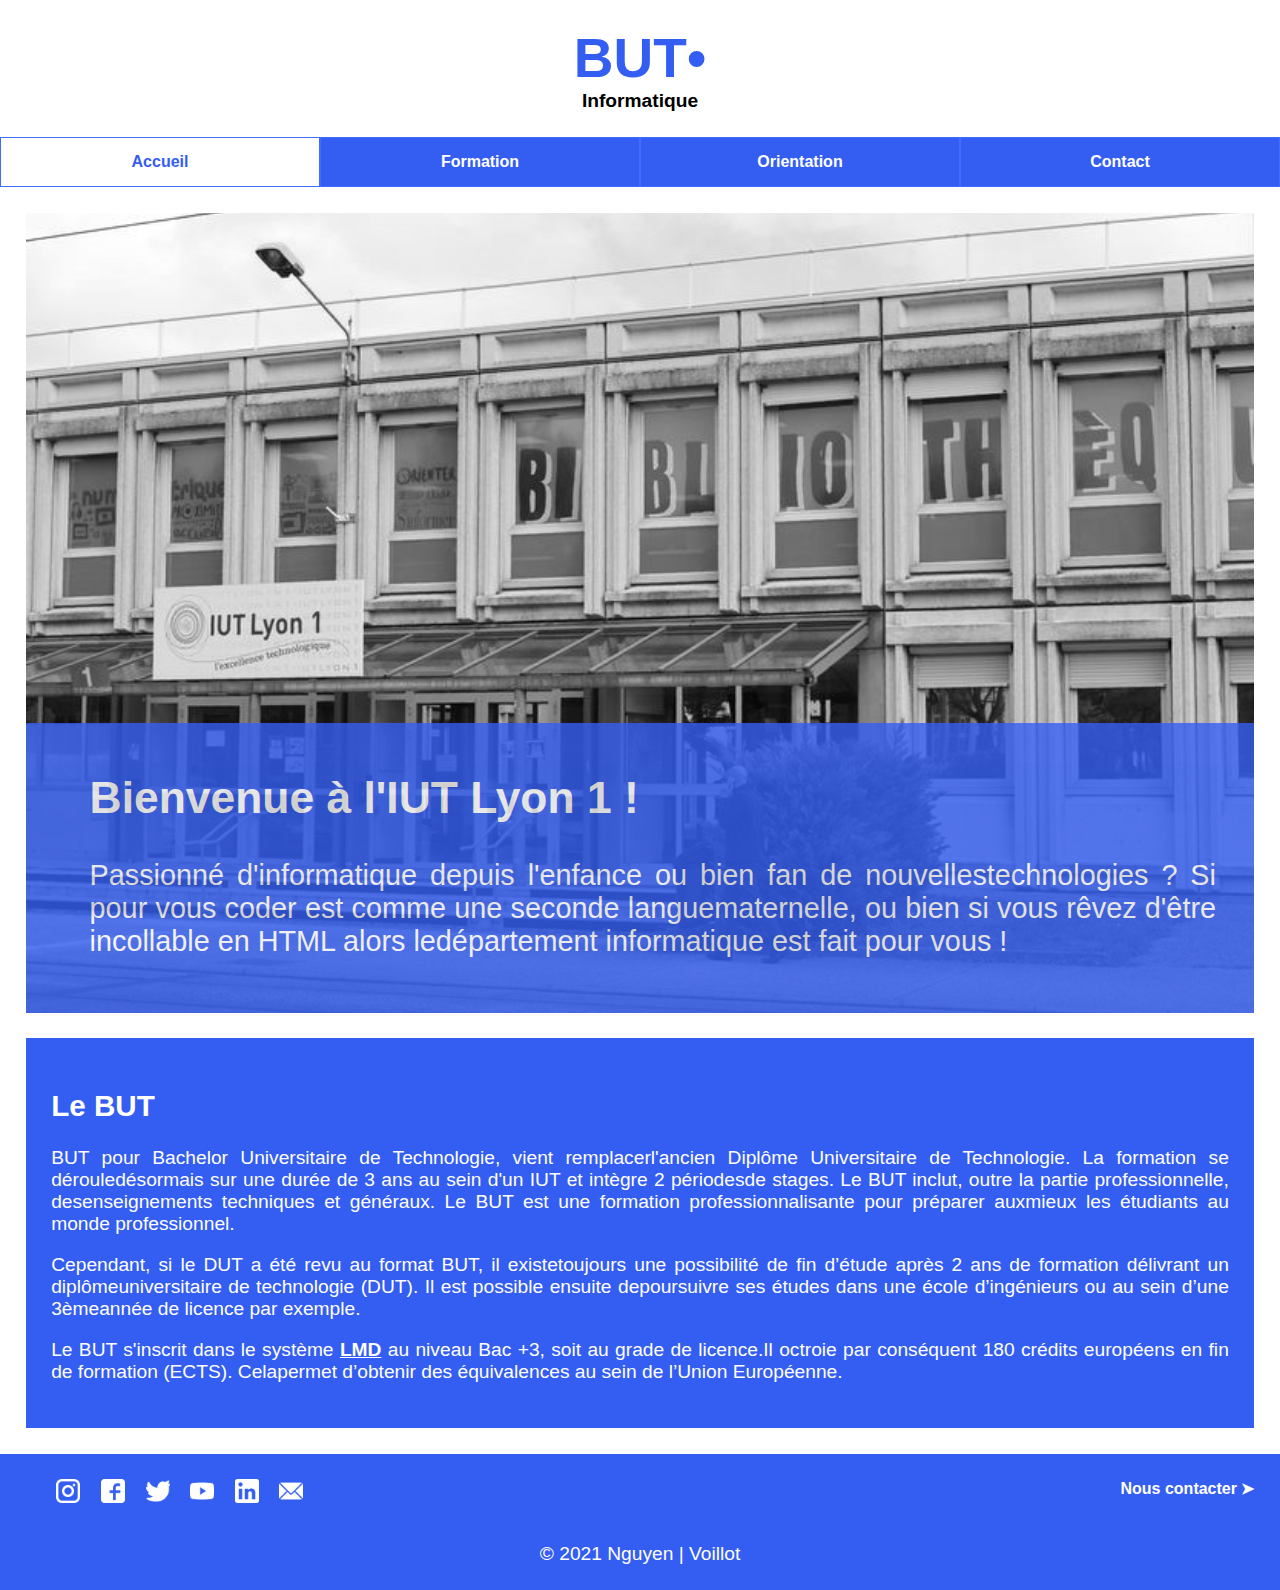
<file: public/index.html>
<!DOCTYPE html>
<html lang="fr">
  <head>
    <title>BUT - Accueil</title>
    <meta charset="utf-8" />
    <link rel="icon" href="assets/icon/favicon.ico">
    <link rel="stylesheet" href="style/style.css" />
    <link rel="stylesheet" media="screen and (max-width: 767px)" href="style/style.css" />
    <link rel="stylesheet" media="screen and (min-width: 768px) and (max-width: 1024px)" href="style/style.css" />
  </head>
  <body>
    <header>
      <h1>BUT•</h1>
      <p>
        Informatique
      </p>
      <nav>
        <ul>
          <li><a class="active" href="index.html">Accueil</a></li>
          <li><a href="page_2.html">Formation</a></li>
          <li><a href="page_3.html">Orientation</a></li>
          <li><a href="page_4.html">Contact</a></li>
        </ul>
      </nav>
    </header>
    <section class="media-index">
      <img src="assets/photos/accueil/index.jpg"alt="Image de l'IUT"/>
      <section>
        <h2>Bienvenue à l'IUT Lyon 1 !</h2>
        <p>
          Passionné d'informatique depuis l'enfance ou bien fan de nouvellestechnologies ? Si pour vous coder est comme une seconde languematernelle, ou bien si vous rêvez d'être incollable en HTML alors ledépartement informatique est fait pour vous !
        </p>
      </section>
    </section>
    <section class="decript-index">
      <h2>Le BUT</h2>
      <p>
        BUT pour Bachelor Universitaire de Technologie, vient remplacerl'ancien Diplôme Universitaire de Technologie. La formation se dérouledésormais sur une durée de 3 ans au sein d'un IUT et intègre 2 périodesde stages. Le BUT inclut, outre la partie professionnelle, desenseignements techniques et généraux. Le BUT est une formation professionnalisante pour préparer auxmieux les étudiants au monde professionnel.
      </p>
      <p>
        Cependant, si le DUT a été revu au format BUT, il existetoujours une possibilité de fin d’étude après 2 ans de formation délivrant un diplômeuniversitaire de technologie (DUT). Il est possible ensuite depoursuivre ses études dans une école d’ingénieurs ou au sein d’une 3èmeannée de licence par exemple.
      </p>
      <p>
        Le BUT s'inscrit dans le système 
        <a href="https://www.education.gouv.fr/la-mise-en-place-du-lmd-licence-master-doctorat-41234" target="_blank">LMD</a>
         au niveau Bac +3, soit au grade de licence.Il octroie par conséquent 180 crédits européens en fin de formation (ECTS). Celapermet d’obtenir des équivalences au sein de l’Union Européenne.
      </p>
    </section>
    <footer>
      <section>
        <ul class="social">
          <li>
            <a href="https://www.instagram.com/iutlyon1/" target="_blank"><img src="assets/footer/instagram.png"alt="Instagram"/></a>
          </li>
          <li>
            <a href="https://www.facebook.com/IUTLyon1" target="_blank"><img src="assets/footer/facebook.png"alt="Facebook"/></a>
          </li>
          <li>
            <a href="https://twitter.com/IUTLyon1" target="_blank"><img src="assets/footer/twitter.png"alt="Twitter"/></a>
          </li>
          <li>
            <a href="https://www.youtube.com/user/IUTLYON1" target="_blank"><img src="assets/footer/youtube.png"alt="Youtube"/></a>
          </li>
          <li>
            <a href="https://www.linkedin.com/school/iut-lyon-1/" target="_blank"><img src="assets/footer/linkedin.png"alt="Linkedin"/></a>
          </li>
          <li>
            <a href="mailto:iutdoua.info@univ-lyon1.fr"><img src="assets/footer/email.png"alt="Mail"/></a>
          </li>
        </ul>
        <a class="foot_contact" href="page_4.html">Nous contacter ➤</a>
      </section>
      <p>
        © 2021 Nguyen | Voillot
      </p>
    </footer>
  </body>
</html>
</file>
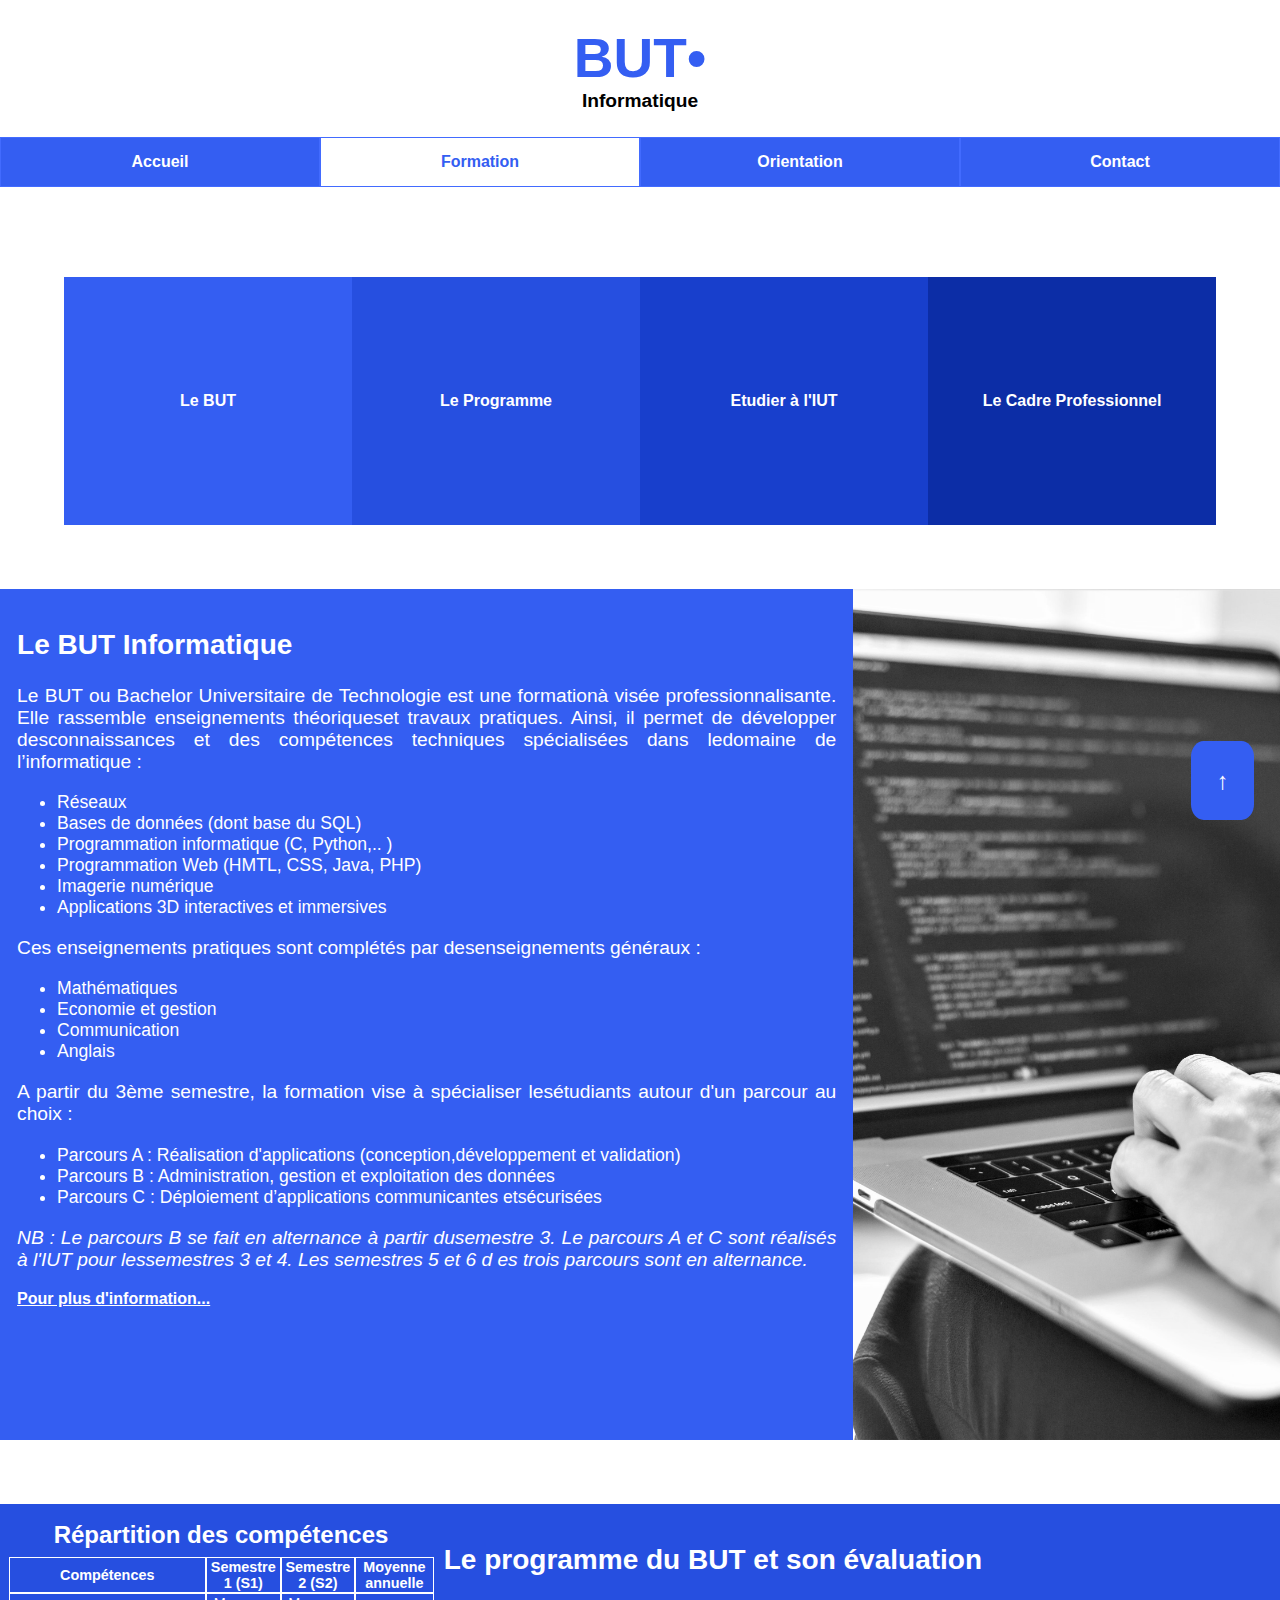
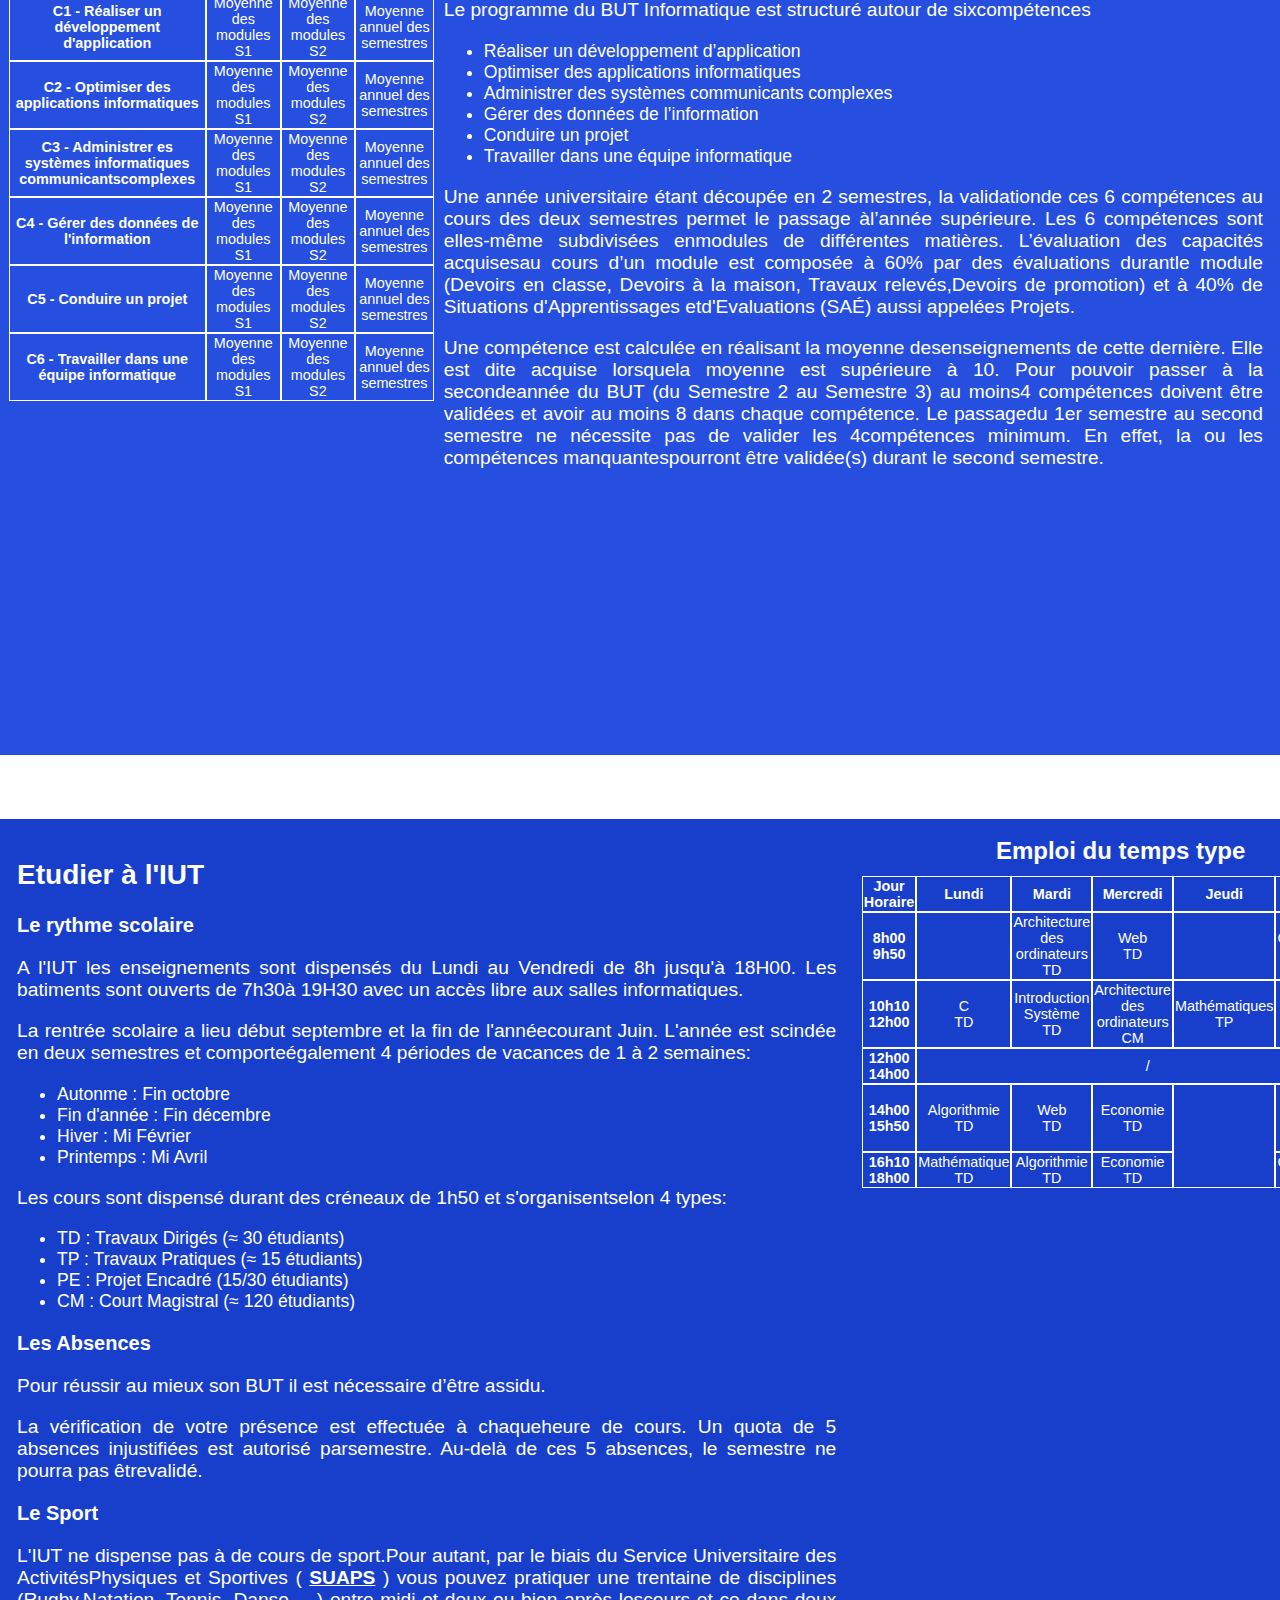
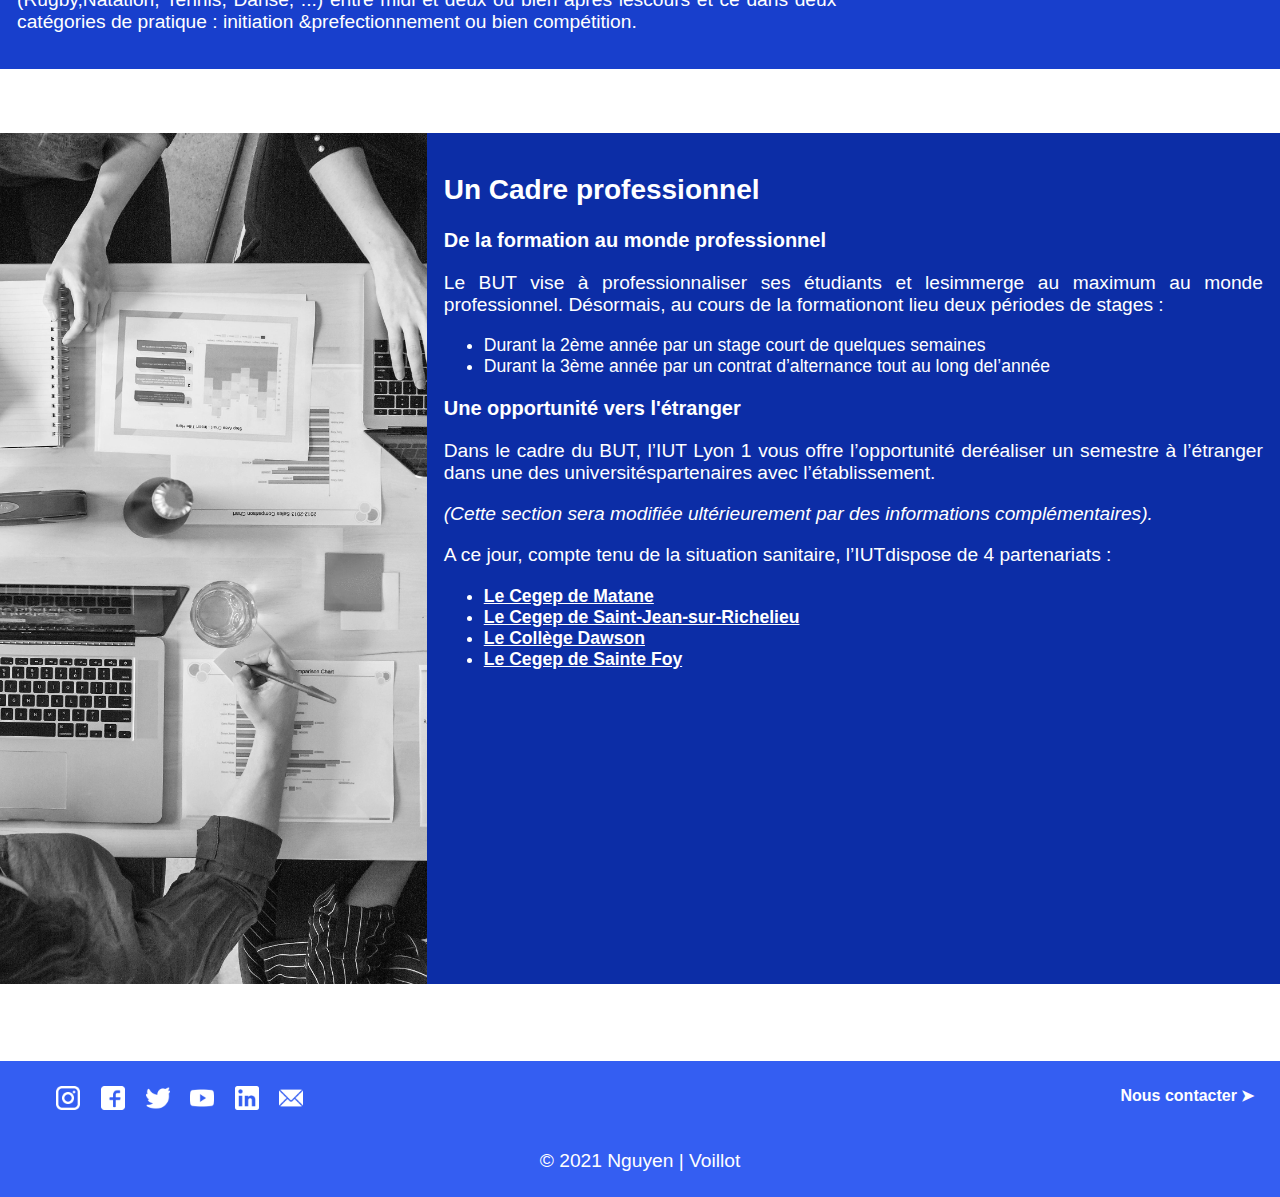
<file: public/page_2.html>
<!DOCTYPE html>
<html lang="fr">
  <head>
    <title>BUT - Formation</title>
    <meta charset="utf-8" />
    <link rel="icon" href="assets/icon/favicon.ico">
    <link rel="stylesheet" href="style/style.css" />
    <link rel="stylesheet" media="screen and (max-width: 767px)" href="style/style.css" />
    <link rel="stylesheet" media="screen and (min-width: 768px) and (max-width: 1024px)" href="style/style.css" />
  </head>
  <body>
    <header>
      <h1>BUT•</h1>
      <p>
        Informatique
      </p>
      <nav id="TOP">
        <ul>
          <li><a href="index.html">Accueil</a></li>
          <li><a class="active" href="page_2.html">Formation</a></li>
          <li><a href="page_3.html">Orientation</a></li>
          <li><a href="page_4.html">Contact</a></li>
        </ul>
      </nav>
    </header>
    <a class="arrow_top" href="#TOP">↑</a>
    <section class="navbar-anchor" >
      <a href="#BUT" class="section1_nav">Le BUT</a>
      <a href="#PRG" class="section2_nav">Le Programme</a>
      <a href="#IUT" class="section3_nav">Etudier à l'IUT</a>
      <a href="#ETC" class="section4_nav">Le Cadre Professionnel</a>
    </section>
    <section class="box">
      <section class="element" id="BUT">
        <section>
          <h2>Le BUT Informatique</h2>
          <p>
            Le BUT ou Bachelor Universitaire de Technologie est une formationà visée professionnalisante. Elle rassemble enseignements théoriqueset travaux pratiques. Ainsi, il permet de développer desconnaissances et des compétences techniques spécialisées dans ledomaine de l’informatique :
          </p>
          <ul>
            <li>Réseaux</li>
            <li>Bases de données (dont base du SQL)</li>
            <li>Programmation informatique (C, Python,.. )</li>
            <li>Programmation Web (HMTL, CSS, Java, PHP)</li>
            <li>Imagerie numérique</li>
            <li>Applications 3D interactives et immersives</li>
          </ul>
          <p>
            Ces enseignements pratiques sont complétés par desenseignements généraux :
          </p>
          <ul>
            <li>Mathématiques</li>
            <li>Economie et gestion</li>
            <li>Communication</li>
            <li>Anglais</li>
          </ul>
          <p>
            A partir du 3ème semestre, la formation vise à spécialiser lesétudiants autour d'un parcour au choix :
          </p>
          <ul>
            <li>Parcours A : Réalisation d'applications (conception,développement et validation)</li>
            <li>Parcours B : Administration, gestion et exploitation des données</li>
            <li>Parcours C : Déploiement d’applications communicantes etsécurisées</li>
          </ul>
          <p class="style_italic">
            NB : Le parcours B se fait en alternance à partir dusemestre 3. Le parcours A et C sont réalisés à l'IUT pour lessemestres 3 et 4. Les semestres 5 et 6 d es trois parcours sont en alternance.
          </p>
          <a href="https://www.youtube.com/watch?v=EF5G9WqHmV0&ab_channel=IUTLYON1" target="_blank">
            Pour plus d'information...
          </a>
        </section>
        <img src="assets/photos/formation/laptop.jpg"alt="Photo en noir et blanc d'un ordinateur avec du texte affiché sur ce dernier"/>
      </section>
      <section class="element" id="PRG">
        <section>
          <table>
            <caption>
              Répartition des compétences
            </caption>
            <thead>
              <tr>
                <th>
                  Compétences
                </th>
                <th>
                  Semestre 1 (S1)
                </th>
                <th>
                  Semestre 2 (S2)
                </th>
                <th>
                  Moyenne annuelle
                </th>
              </tr>
            </thead>
            <tbody>
              <tr>
                <th>
                  C1 - Réaliser un développement d'application
                </th>
                <td>
                  Moyenne des modules S1
                </td>
                <td>
                  Moyenne des modules S2
                </td>
                <td>
                  Moyenne annuel des semestres
                </td>
              </tr>
              <tr>
                <th>
                  C2 - Optimiser des applications informatiques
                </th>
                <td>
                  Moyenne des modules S1
                </td>
                <td>
                  Moyenne des modules S2
                </td>
                <td>
                  Moyenne annuel des semestres
                </td>
              </tr>
              <tr>
                <th>
                  C3 - Administrer es systèmes informatiques communicantscomplexes
                </th>
                <td>
                  Moyenne des modules S1
                </td>
                <td>
                  Moyenne des modules S2
                </td>
                <td>
                  Moyenne annuel des semestres
                </td>
              </tr>
              <tr>
                <th>
                  C4 - Gérer des données de l'information
                </th>
                <td>
                  Moyenne des modules S1
                </td>
                <td>
                  Moyenne des modules S2
                </td>
                <td>
                  Moyenne annuel des semestres
                </td>
              </tr>
              <tr>
                <th>
                  C5 - Conduire un projet
                </th>
                <td>
                  Moyenne des modules S1
                </td>
                <td>
                  Moyenne des modules S2
                </td>
                <td>
                  Moyenne annuel des semestres
                </td>
              </tr>
              <tr>
                <th>
                  C6 - Travailler dans une équipe informatique
                </th>
                <td>
                  Moyenne des modules S1
                </td>
                <td>
                  Moyenne des modules S2
                </td>
                <td>
                  Moyenne annuel des semestres
                </td>
              </tr>
            </tbody>
          </table>
        </section>
        <section>
          <h2>Le programme du BUT et son évaluation</h2>
          <p>
            Le programme du BUT Informatique est structuré autour de sixcompétences
          </p>
          <ul>
            <li>Réaliser un développement d’application</li>
            <li>Optimiser des applications informatiques</li>
            <li>Administrer des systèmes communicants complexes</li>
            <li>Gérer des données de l’information</li>
            <li>Conduire un projet</li>
            <li>Travailler dans une équipe informatique</li>
          </ul>
          <p>
            Une année universitaire étant découpée en 2 semestres, la validationde ces 6 compétences au cours des deux semestres permet le passage àl’année supérieure. Les 6 compétences sont elles-même subdivisées enmodules de différentes matières. L’évaluation des capacités acquisesau cours d’un module est composée à 60% par des évaluations durantle module (Devoirs en classe, Devoirs à la maison, Travaux relevés,Devoirs de promotion) et à 40% de Situations d'Apprentissages etd'Evaluations (SAÉ) aussi appelées Projets.
          </p>
          <p>
            Une compétence est calculée en réalisant la moyenne desenseignements de cette dernière. Elle est dite acquise lorsquela moyenne est supérieure à 10. Pour pouvoir passer à la secondeannée du BUT (du Semestre 2 au Semestre 3) au moins4 compétences doivent être validées et avoir au moins 8 dans chaque compétence. Le passagedu 1er semestre au second semestre ne nécessite pas de valider les 4compétences minimum. En effet, la ou les compétences manquantespourront être validée(s) durant le second semestre.
          </p>
        </section>
      </section>
      <section class="element" id="IUT">
        <section>
          <h2>Etudier à l'IUT</h2>
          <h3>Le rythme scolaire</h3>
          <p>
            A l'IUT les enseignements sont dispensés du Lundi au Vendredi de 8h jusqu'à 18H00. Les batiments sont ouverts de 7h30à 19H30 avec un accès libre aux salles informatiques.
          </p>
          <p>
            La rentrée scolaire a lieu début septembre et la fin de l'annéecourant Juin. L'année est scindée en deux semestres et comporteégalement 4 périodes de vacances de 1 à 2 semaines:
          </p>
          <ul>
            <li>Autonme : Fin octobre</li>
            <li>Fin d'année : Fin décembre</li>
            <li>Hiver : Mi Février</li>
            <li>Printemps : Mi Avril</li>
          </ul>
          <p>
            Les cours sont dispensé durant des créneaux de 1h50 et s'organisentselon 4 types:
          </p>
          <ul>
            <li>TD : Travaux Dirigés (≈ 30 étudiants)</li>
            <li>TP : Travaux Pratiques (≈ 15 étudiants)</li>
            <li>PE : Projet Encadré (15/30 étudiants)</li>
            <li>CM : Court Magistral (≈ 120 étudiants)</li>
          </ul>
          <h3>Les Absences</h3>
          <p>
            Pour réussir au mieux son BUT il est nécessaire d’être assidu.
          </p>
          <p>
            La vérification de votre présence est effectuée à chaqueheure de cours. Un quota de 5 absences injustifiées est autorisé parsemestre. Au-delà de ces 5 absences, le semestre ne pourra pas êtrevalidé.
          </p>
          <h3>Le Sport</h3>
          <p>
            L'IUT ne dispense pas à de cours de sport.Pour autant, par le biais du Service Universitaire des ActivitésPhysiques et Sportives (
            <a href="https://suaps.univ-lyon1.fr/" target="_blank">SUAPS</a>
            ) vous pouvez pratiquer une trentaine de disciplines (Rugby,Natation, Tennis, Danse, ...) entre midi et deux ou bien après lescours et ce dans deux catégories de pratique : initiation &prefectionnement ou bien compétition.
          </p>
        </section>
        <section>
          <table>
            <caption>
              Emploi du temps type
            </caption>
            <thead>
              <tr>
                <th>
                  Jour Horaire
                </th>
                <th>
                  Lundi
                </th>
                <th>
                  Mardi
                </th>
                <th>
                  Mercredi
                </th>
                <th>
                  Jeudi
                </th>
                <th>
                  Vendredi
                </th>
              </tr>
            </thead>
            <tbody>
              <tr>
                <td>
                  8h00 9h50
                </td>
                <td></td>
                <td>
                  Architecture des ordinateurs
                  <br />
                  TD
                </td>
                <td>
                  Web
                  <br />
                  TD
                </td>
                <td></td>
                <td>
                  Communication
                  <br />
                  TD
                </td>
              </tr>
              <tr>
                <td>
                  10h10 12h00
                </td>
                <td>
                  C
                  <br />
                  TD
                </td>
                <td>
                  Introduction Système
                  <br />
                  TD
                </td>
                <td>
                  Architecture des ordinateurs
                  <br />
                  CM
                </td>
                <td>
                  Mathématiques
                  <br />
                  TP
                </td>
                <td>
                  Anglais
                  <br />
                  TP
                </td>
              </tr>
              <tr>
                <td>
                  12h00 14h00
                </td>
                <td colspan="5">
                  /
                </td>
              </tr>
              <tr>
                <td>
                  14h00 15h50
                </td>
                <td>
                  Algorithmie
                  <br />
                  TD
                </td>
                <td>
                  Web
                  <br />
                  TD
                </td>
                <td>
                  Economie
                  <br />
                  TD
                </td>
                <td rowspan="2"></td>
                <td>
                  Conception Base de données
                  <br />
                  TD
                </td>
              </tr>
              <tr>
                <td>
                  16h10 18h00
                </td>
                <td>
                  Mathématique
                  <br />
                  TD
                </td>
                <td>
                  Algorithmie
                  <br />
                  TD
                </td>
                <td>
                  Economie
                  <br />
                  TD
                </td>
                <td>
                  Communication
                  <br />
                  PE
                </td>
              </tr>
            </tbody>
          </table>
        </section>
      </section>
      <section class="element" id="ETC">
        <img src="assets/photos/formation/work.jpg"alt="Photo en noir et blanc d'une table de réunion avec des ordinateurs et des documents de travails"/>
        <section>
          <h2>Un Cadre professionnel</h2>
          <h3>De la formation au monde professionnel</h3>
          <p>
            Le BUT vise à professionnaliser ses étudiants et lesimmerge au maximum au monde professionnel. Désormais, au cours de la formationont lieu deux périodes de stages :
          </p>
          <ul>
            <li>Durant la 2ème année par un stage court de quelques semaines</li>
            <li>Durant la 3ème année par un contrat d’alternance tout au long del’année</li>
          </ul>
          <h3>Une opportunité vers l'étranger</h3>
          <p>
            Dans le cadre du BUT, l’IUT Lyon 1 vous offre l’opportunité deréaliser un semestre à l’étranger dans une des universitéspartenaires avec l’établissement.
          </p>
          <p class="style_italic">
            (Cette section sera modifiée ultérieurement par des informations complémentaires).
          </p>
          <p>
            A ce jour, compte tenu de la situation sanitaire, l’IUTdispose de 4 partenariats :
          </p>
          <ul>
            <li><a href="https://www.cegep-matane.qc.ca/international/etudiants-internationaux/" target="_blank">Le Cegep de Matane</a></li>
            <li><a href="https://www.cstjean.qc.ca/futurs-etudiants/etudiants-internationaux/guide-pour-etudiants-internationaux" target="_blank">Le Cegep de Saint-Jean-sur-Richelieu</a></li>
            <li><a href="https://www.dawsoncollege.qc.ca/admissions/admission-requirements/international-students/" target="_blank">Le Collège Dawson</a></li>
            <li><a href="https://www.csfoy.ca/programmes/admission/etudiants-internationaux/" target="_blank">Le Cegep de Sainte Foy</a></li>
          </ul>
        </section>
      </section>
    </section>
    <footer>
      <section>
        <ul class="social">
          <li>
            <a href="https://www.instagram.com/iutlyon1/" target="_blank"><img src="assets/footer/instagram.png"alt="Instagram"/></a>
          </li>
          <li>
            <a href="https://www.facebook.com/IUTLyon1" target="_blank"><img src="assets/footer/facebook.png"alt="Facebook"/></a>
          </li>
          <li>
            <a href="https://twitter.com/IUTLyon1" target="_blank"><img src="assets/footer/twitter.png"alt="Twitter"/></a>
          </li>
          <li>
            <a href="https://www.youtube.com/user/IUTLYON1" target="_blank"><img src="assets/footer/youtube.png"alt="Youtube"/></a>
          </li>
          <li>
            <a href="https://www.linkedin.com/school/iut-lyon-1/" target="_blank"><img src="assets/footer/linkedin.png"alt="Linkedin"/></a>
          </li>
          <li>
            <a href="mailto:iutdoua.info@univ-lyon1.fr"><img src="assets/footer/email.png"alt="Mail"/></a>
          </li>
        </ul>
        <a class="foot_contact" href="page_4.html">Nous contacter ➤</a>
      </section>
      <p>
        © 2021 Nguyen | Voillot
      </p>
    </footer>
  </body>
</html>
</file>
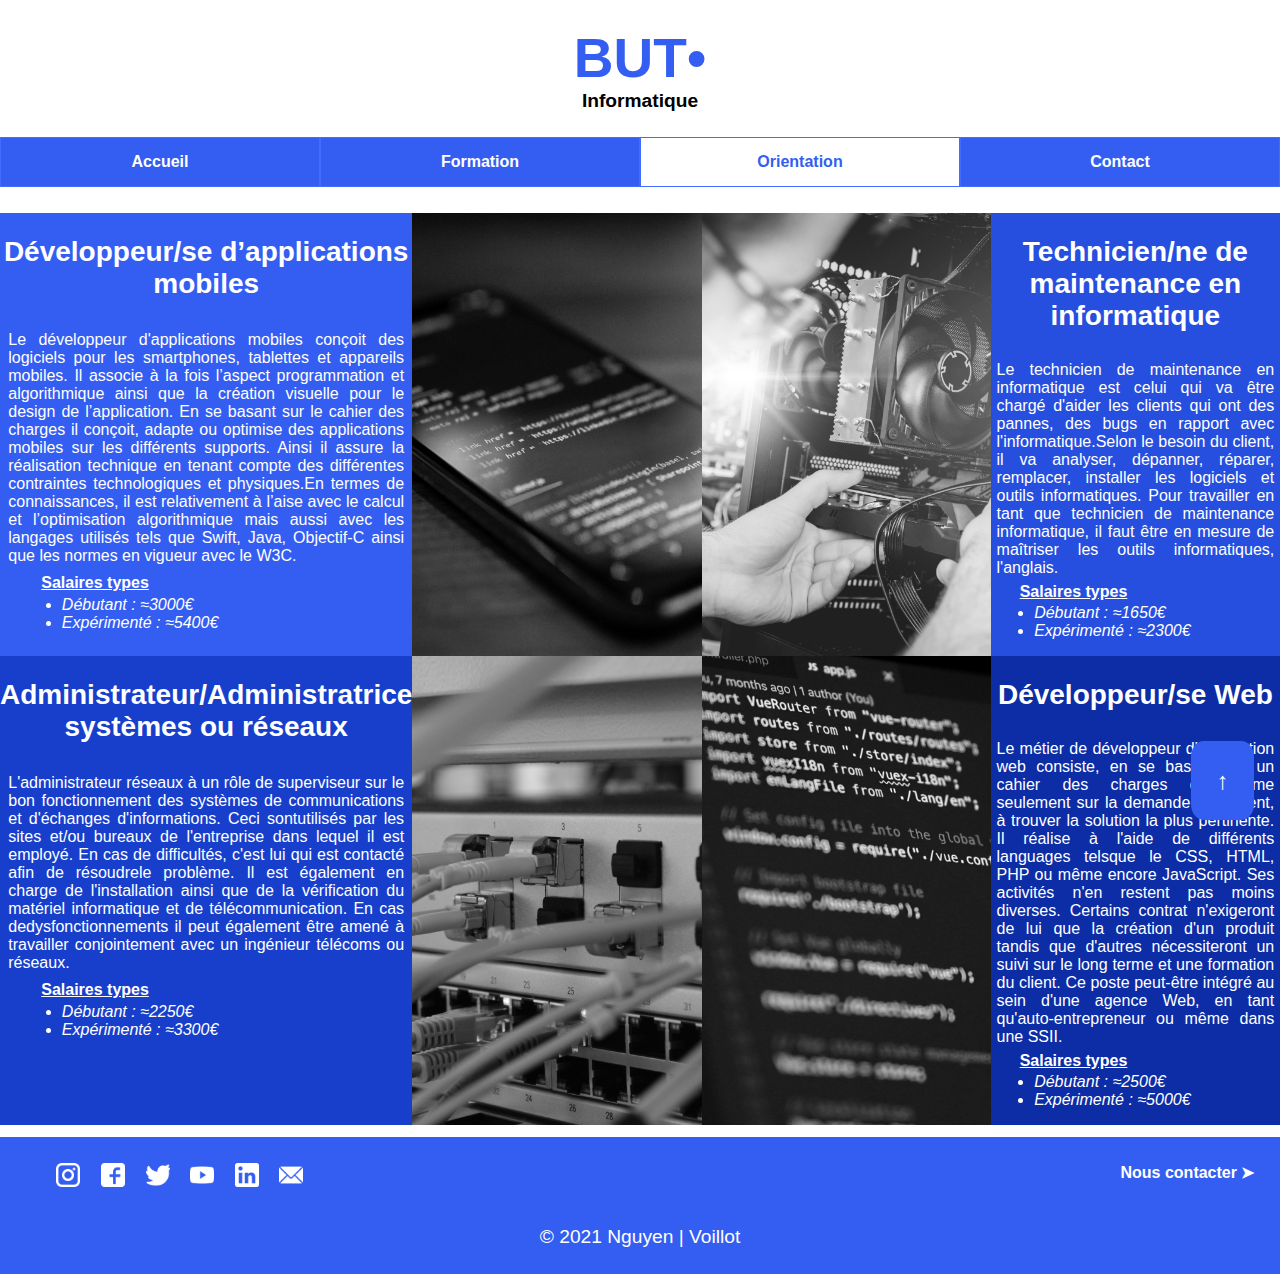
<file: public/page_3.html>
<!DOCTYPE html>
<html lang="fr">
  <head>
    <title>BUT - Orientation</title>
    <meta charset="utf-8" />
    <link rel="icon" href="assets/icon/favicon.ico">
    <link rel="stylesheet" href="style/style.css" />
    <link rel="stylesheet" media="screen and (max-width: 767px)" href="style/style.css" />
    <link rel="stylesheet" media="screen and (min-width: 768px) and (max-width: 1024px)" href="style/style.css" />
  </head>
  <body>
    <header>
      <h1>BUT•</h1>
      <p>
        Informatique
      </p>
      <nav id="TOP">
        <ul>
          <li><a href="index.html">Accueil</a></li>
          <li><a href="page_2.html">Formation</a></li>
          <li><a class="active" href="page_3.html">Orientation</a></li>
          <li><a href="page_4.html">Contact</a></li>
        </ul>
      </nav>
    </header>
    <section  class="container-jobs">
      <a class="arrow_top arrow" href="#TOP">↑</a>
      <section class="container-jobs-box1" id="DevMob">
        <h2>Développeur/se d’applications mobiles</h2>
        <p>
          Le développeur d'applications mobiles conçoit des logiciels pour les smartphones, tablettes et appareils mobiles. Il associe à la fois l’aspect programmation et algorithmique ainsi que la création visuelle pour le design de l’application. En se basant sur le cahier des charges il conçoit, adapte ou optimise des applications mobiles sur les différents supports. Ainsi il assure la réalisation technique en tenant compte des différentes contraintes technologiques et physiques.En termes de connaissances, il est relativement à l’aise avec le calcul et l’optimisation algorithmique mais aussi avec les langages utilisés tels que Swift, Java, Objectif-C ainsi que les normes en vigueur avec le W3C.
        </p>
        <h3>Salaires types</h3>
        <ul>
          <li>Débutant :  ≈3000€</li>
          <li>Expérimenté :  ≈5400€</li>
        </ul>
      </section>
      <img src="assets/photos/emploi/job1.jpg" alt="Image Developpeur Informatique">
      <img src="assets/photos/emploi/job2.jpg" alt="Image Technicien Informatique">
      <section class="container-jobs-box2" id="TechMain">
        <h2>Technicien/ne de maintenance en informatique</h2>
        <p>
          Le technicien de maintenance en informatique est celui qui va être chargé d'aider les clients qui ont des pannes, des bugs en rapport avec l'informatique.Selon le besoin du client, il va analyser, dépanner, réparer, remplacer, installer les logiciels et outils informatiques. Pour travailler en tant que technicien de maintenance informatique, il faut être en mesure de maîtriser les outils informatiques, l'anglais.
        </p>
        <h3>Salaires types</h3>
        <ul>
          <li>Débutant :  ≈1650€</li>
          <li>Expérimenté :  ≈2300€</li>
        </ul>
      </section>
      <section class="container-jobs-box3" id="AdminSys">
        <h2>Administrateur/Administratrice systèmes ou réseaux</h2>
        <p>
          L'administrateur réseaux à un rôle de superviseur sur le bon fonctionnement des systèmes de communications et d'échanges d'informations. Ceci sontutilisés par les sites et/ou bureaux de l'entreprise dans lequel il est employé. En cas de difficultés, c'est lui qui est contacté afin de résoudrele problème. Il est également en charge de l'installation ainsi que de la vérification du matériel informatique et de télécommunication. En cas dedysfonctionnements il peut également être amené à travailler conjointement avec un ingénieur télécoms ou réseaux.
        </p>
        <h3>Salaires types</h3>
        <ul>
          <li>Débutant :  ≈2250€</li>
          <li>Expérimenté :  ≈3300€</li>
        </ul>
      </section>
      <img src="assets/photos/emploi/job3.jpg" alt="Image Administrateur Réseau">
      <img src="assets/photos/emploi/job4.jpg" alt="Image Developpeur Web">
      <section class="container-jobs-box4" id="DevWeb">
        <h2>Développeur/se Web</h2>
        <p>
          Le métier de développeur d'application web consiste, en se basant sur un cahier des charges ou même seulement sur la demande d'un client, à trouver la solution la plus pertinente. Il réalise à l'aide de différents languages telsque le CSS, HTML, PHP ou même encore JavaScript. Ses activités n'en restent pas moins diverses. Certains contrat n'exigeront de lui que la création d'un produit tandis que d'autres nécessiteront un suivi sur le long terme et une formation du client. Ce poste peut-être intégré au sein d'une agence Web, en tant qu'auto-entrepreneur ou même dans une SSII.
        </p>
        <h3>Salaires types</h3>
        <ul>
          <li>Débutant :  ≈2500€</li>
          <li>Expérimenté :  ≈5000€</li>
        </ul>
      </section>
    </section>
    <footer>
      <section>
        <ul class="social">
          <li>
            <a href="https://www.instagram.com/iutlyon1/" target="_blank"><img src="assets/footer/instagram.png"alt="Instagram"/></a>
          </li>
          <li>
            <a href="https://www.facebook.com/IUTLyon1" target="_blank"><img src="assets/footer/facebook.png"alt="Facebook"/></a>
          </li>
          <li>
            <a href="https://twitter.com/IUTLyon1" target="_blank"><img src="assets/footer/twitter.png"alt="Twitter"/></a>
          </li>
          <li>
            <a href="https://www.youtube.com/user/IUTLYON1" target="_blank"><img src="assets/footer/youtube.png"alt="Youtube"/></a>
          </li>
          <li>
            <a href="https://www.linkedin.com/school/iut-lyon-1/" target="_blank"><img src="assets/footer/linkedin.png"alt="Linkedin"/></a>
          </li>
          <li>
            <a href="mailto:iutdoua.info@univ-lyon1.fr"><img src="assets/footer/email.png"alt="Mail"/></a>
          </li>
        </ul>
        <a class="foot_contact" href="page_4.html">Nous contacter ➤</a>
      </section>
      <p>
        © 2021 Nguyen | Voillot
      </p>
    </footer>
  </body>
</html>
</file>
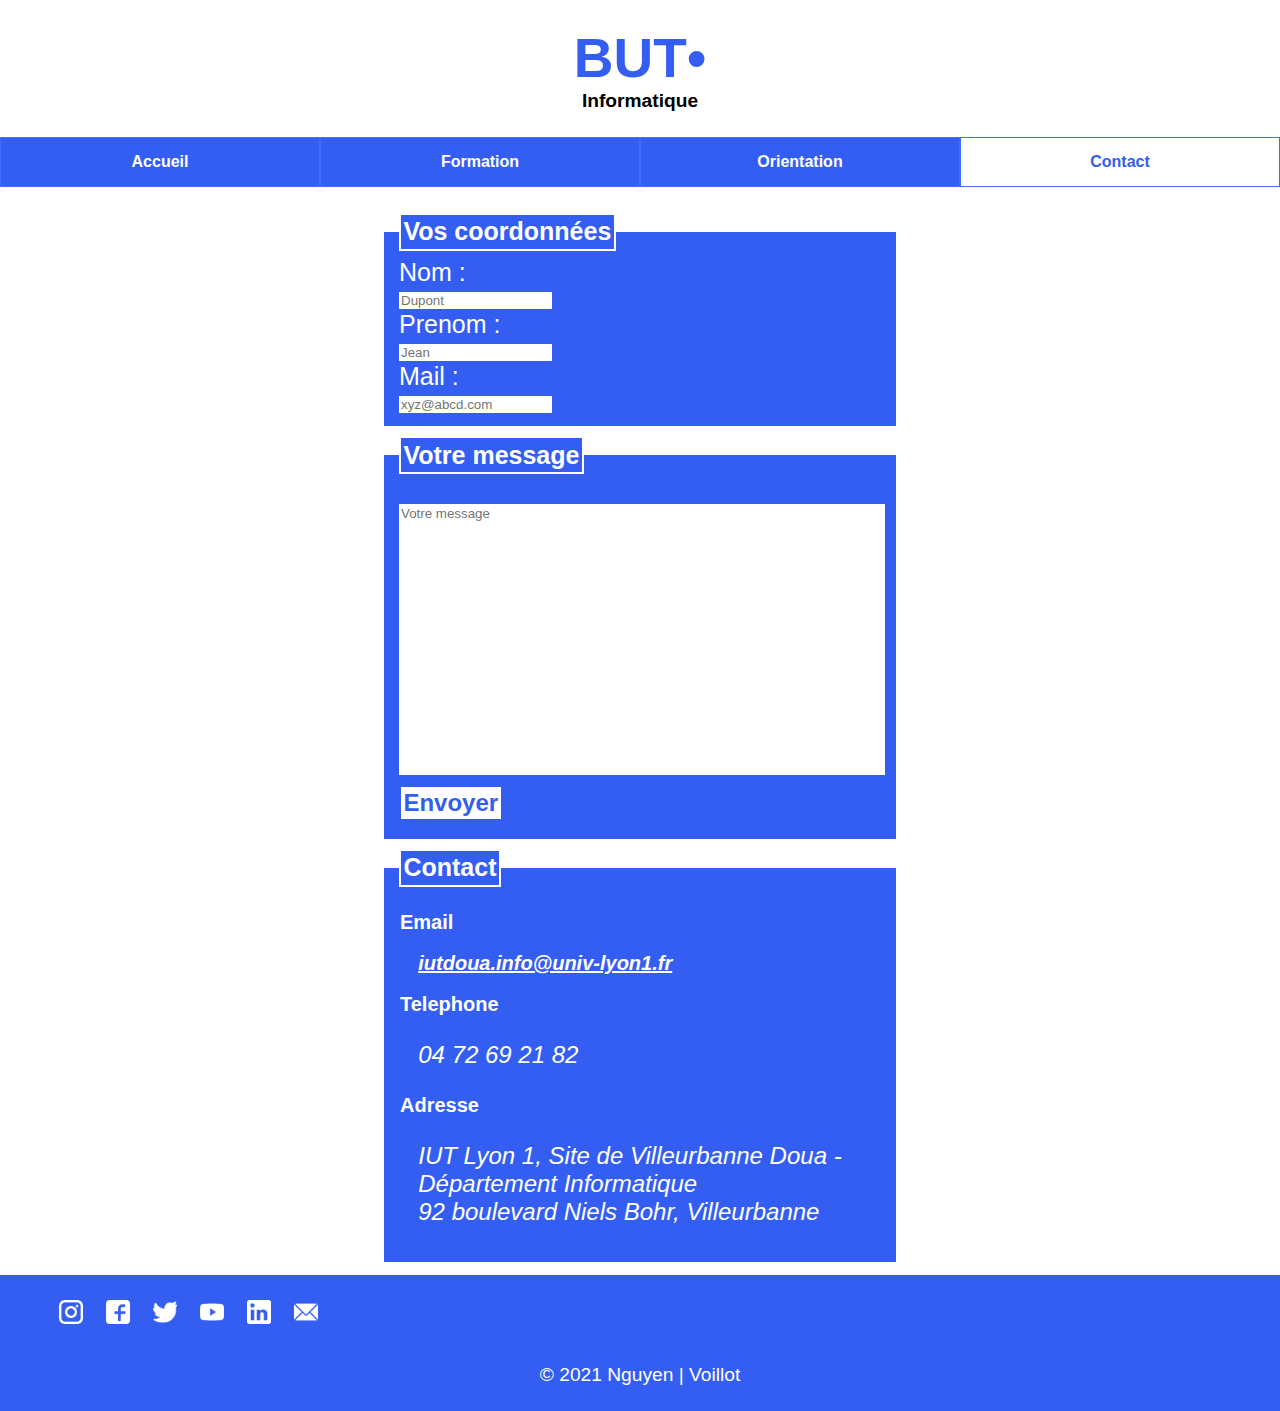
<file: public/page_4.html>
<!DOCTYPE html>
<html lang="fr">
  <head>
    <title>BUT - Contact</title>
    <meta charset="utf-8" />
    <link rel="icon" href="assets/icon/favicon.ico">
    <link rel="stylesheet" href="style/style.css" />
    <link rel="stylesheet" media="screen and (max-width: 767px)" href="style/style.css" />
    <link rel="stylesheet" media="screen and (min-width: 768px) and (max-width: 1024px)" href="style/style.css" />
  </head>
  <body>
    <header>
      <h1>BUT•</h1>
      <p>
        Informatique
      </p>
      <nav>
        <ul>
          <li><a href="index.html">Accueil</a></li>
          <li><a href="page_2.html">Formation</a></li>
          <li><a href="page_3.html">Orientation</a></li>
          <li><a class="active" href="page_4.html">Contact</a></li>
        </ul>
      </nav>
    </header>
    <form method="get"action="http://champin.net/enseignement/intro-web/_static/formproc/debug">
      <fieldset>
        <legend>
          <label>Vos coordonnées</label>
        </legend>
        <label for="last_name">Nom :</label>
        <br />
        <input type="text"name="last_name"id="last_name"placeholder="Dupont"/>
        <br />
        <label for="name">Prenom :</label>
        <br />
        <input type="text" name="name" id="name" placeholder="Jean" />
        <br />
        <label for="mail">Mail :</label>
        <br />
        <input type="email" name="mail" id="mail" placeholder="xyz@abcd.com" />
        <br />
      </fieldset>
      <fieldset>
        <legend>
          <label for="request">Votre message</label>
        </legend>
        <br />
        <textarea name="request"id="request"placeholder="Votre message"></textarea>
        <br />
        <input type="submit" value="Envoyer" />
      </fieldset>
      <fieldset>
        <legend>
          <label>Contact</label>
        </legend>
        <h2>Email</h2>
        <a href="mailto:iutdoua.info@univ-lyon1.fr">iutdoua.info@univ-lyon1.fr</a>
        <h2>Telephone</h2>
        <p>
          04 72 69 21 82
        </p>
        <h2>Adresse</h2>
        <p>
          IUT Lyon 1, Site de Villeurbanne Doua - Département Informatique
          <br />
          92 boulevard Niels Bohr, Villeurbanne
          <br />
        </p>
      </fieldset>
    </form>
    <footer>
      <section>
        <ul class="social">
          <li>
            <a href="https://www.instagram.com/iutlyon1/" target="_blank"><img src="assets/footer/instagram.png"alt="Instagram"/></a>
          </li>
          <li>
            <a href="https://www.facebook.com/IUTLyon1" target="_blank"><img src="assets/footer/facebook.png"alt="Facebook"/></a>
          </li>
          <li>
            <a href="https://twitter.com/IUTLyon1" target="_blank"><img src="assets/footer/twitter.png"alt="Twitter"/></a>
          </li>
          <li>
            <a href="https://www.youtube.com/user/IUTLYON1" target="_blank"><img src="assets/footer/youtube.png"alt="Youtube"/></a>
          </li>
          <li>
            <a href="https://www.linkedin.com/school/iut-lyon-1/" target="_blank"><img src="assets/footer/linkedin.png"alt="Linkedin"/></a>
          </li>
          <li>
            <a href="mailto:iutdoua.info@univ-lyon1.fr"><img src="assets/footer/email.png"alt="Mail"/></a>
          </li>
        </ul>
      </section>
      <p>
        © 2021 Nguyen | Voillot
      </p>
    </footer>
  </body>
</html>
</file>
<file: public/style/style.css>
*
{
  font-family: "Gill Sans", sans-serif;
}

p
{
font-size:120%}

@media (prefers-color-scheme: dark)
{
  body
  {
    background-color: #121212;
    color: white;
  }

  footer
  {
    background-color: #2C2C2C;
  }

  nav ul li:hover
  {
    background-color: #345EF2;
    border-color: #345EF2;
    color: white;
  }

  nav ul li
  {
    padding: 1% 0;
    background-color: #2C2C2C;
    color: white;
  }

  nav ul li a
  {
    color: white;
  }

  .media-index section
  {
    background-color: black;
  }

  .active
  {
    background-color: #345EF2;
    color: white;
  border: 1px solid #345EF2  }

  input,  textarea
  {
    background-color: #2C2C2C;
    color: white;
  }

  input[type="submit"]
  {
    background-color: #345EF2;
    color: white;
    transition-duration: 1s;
    border-color: #121212;
  }

  input[type="submit"]:hover
  {
    border-color: #2C2C2C;
    background-color: white;
    color: #345EF2;
    transition-duration: 1s;
  }

  form legend
  {
    border: 2px solid #121212;
  }

  .arrow_top
  {
    background-color: #2C2C2C;
  }
}

@media (prefers-color-scheme: light)
{
  body
  {
    background-color: white;
    color: black;
  }

  footer
  {
    background-color: #345EF2;
  }

  .arrow_top
  {
    background-color: #345EF2;
  }

  p
  {
    color: white;
  }

  nav ul li:hover
  {
    background-color: white;
    color: #345EF2;
  }

  nav ul li
  {
    padding: 1% 0;
    background-color: #345EF2;
    color: white;
    border: 1px solid #426Bff;
  }

  nav ul li a
  {
    color: white;
  }

  nav ul li a:hover
  {
    color: #345EF2;
  }

  .active
  {
    background-color: white;
    color: #345EF2;
  }

  header p
  {
    color: black;
  }

  .navbar a:hover
  {
    background-color: white;
    color: #345EF2;
  }

  .navbar a
  {
    padding: 1% 0;
    background-color: #345EF2;
    color: white;
    border: 1px solid #345EF2;
  }

  .navbar .active
  {
    background-color: white;
    color: #345EF2;
  }

  .media-index section
  {
    background-color: #345EF2;
  }

  section
  {
    color: white;
  }

  input,  textarea
  {
    background-color: white;
    color: black;
  }

  input[type="submit"]
  {
    background-color: white;
    color: #345EF2;
    transition-duration: 1s;
    border-color: transparent;
  }

  input[type="submit"]:hover
  {
    background-color: #345EF2;
    color: white;
    transition-duration: 1s;
    border-color: white;
  }

  form legend
  {
    border: 2px solid white;
  }
}

@media screen and (min-width: 1025px)
{
  form
  {
    width: 40%;
    padding-left: 30%;
    padding-right: 30%;
  }

  .navbar-anchor
  {
    padding:5%;
    display: flex;
  }

  .container-jobs
  {
    display: grid;
    grid-template-columns: repeat(4, 1fr [col-start]);
    grid-template-rows: 2fr;
  }

  .container-jobs section h1
  {
    padding: 2%;
  }

  .box section:nth-child(2n)
  {
    grid-template-columns: 1fr 2fr;
  }

  .box section:nth-child(2n+1)
  {
    grid-template-columns: 2fr 1fr;
  }

  .arrow_adapt
  {
    display: none;
  }
}

@media screen and (max-width: 1024px)
{
  nav ul
  {
    display: flex;
    flex-direction: column;
  }

  p
  {
  font-size:140%}

  .navbar-anchor
  {
    padding: 5% 0;
    display: grid;
    grid-template-columns: repeat(2, 1fr);
  }

  footer
  {
    align-items: center;
  }

  form
  {
    width: 90%;
    padding-left: 5%;
    padding-right: 5%;
    font-size: 1.25em;
    font-weight: bold;
  }

  .container-jobs
  {
    display: grid;
    grid-template-columns: 1fr;
    grid-template-rows: auto;
  }

  .box .element
  {
    min-width: 425px;
    grid-template-columns: 1fr;
  }
}

.decript-index
{
  margin: 2%;
  padding: 2%;
  background-color: #345EF2;
  text-align: justify;
}

.decript-index a
{
  font-weight:bold;
  color: white;
}

.media-index
{
  display: flex;
  align-items: center;
  justify-content: center;
  height: 50em;
  overflow: hidden;
  position: relative;
  padding: 0 2%;
}

.media-index img
{
  overflow: hidden;
  height: 50em;
  width: 100%;
  object-fit: cover;
}

.media-index section
{
  position: absolute;
  z-index: 1;
  bottom: 0;
  left: 2%;
  padding-left: 5%;
  padding-right: 3%;
  padding-bottom: 2%;
  padding-top: 1%;
  width: 88%;
  text-align: justify;
  margin: 0;
  opacity: 0.8;
  overflow: hidden;
  font-size: 1.5em;
}

.media-index h2, .decript-index h2
{
  font-size: 1.85em;
}

.media-index p
{
  font-weight: normal;
}

body
{
  margin: 0;
}

header
{
  margin: 2% 0;
}

header h1
{
  color: #345EF2;
  font-size: 55px;
  text-align: center;
  margin: 0;
}

header p
{
  text-align: center;
  font-weight: bold;
  margin: 0;
}

html
{
  scroll-behavior: smooth;
}

nav ul
{
  list-style-type: none;
  display: flex;
  margin: 0;
  margin-top: 2%;
  padding: 0;
  justify-content: center;
}

nav ul li
{
  flex-grow: 1;
  flex-basis: 0;
  text-align: center;
  padding: 0;
  position: relative;
}

nav ul li a
{
  display: block;
  line-height: 3;
  font-weight: bold;
  text-decoration: None;
  text-align: center;
  transition-duration: 1s;
}

nav ul li, nav ul li:hover
{
  transition-duration: 1s;
}

.navbar-anchor a
{
  padding: 10% 0;
}

.navbar-anchor
{
  height: 100%;
}

.navbar-anchor a:hover
{
  background-color: #0E3FEA;
  color: white;
  font-size: 110%;
  transition-duration: 1s;
}

.navbar-anchor a
{
  flex-grow: 2;
  flex-basis: 0;
  font-weight: bold;
  text-decoration: None;
  text-align: center;
  transition-duration: 1s;
  color: white;
}

table
{
  width: 425px;
  border-spacing: 0;
  margin: 0 2%;
}

th,td
{
  border: 1px solid white;
  text-align: center;
  font-size: 0.75em;
}

table tr td:first-child
{
  font-weight: bold;
}

caption
{
  font-weight: bold;
  font-size: 1.25em;
  margin: 2%;
}

#BUT,.section1_nav,#BUT_media,.container-jobs-box1
{
  background-color: #345EF2;
}

#PRG,.section2_nav,#PRG_media,.container-jobs-box2
{
  background-color: #264fe0;
}

#IUT,.section3_nav,#IUT_media,.container-jobs-box3
{
  background-color: #183fcc;
}

#ETC,.section4_nav,#ETC_media,.container-jobs-box4
{
  background-color: #0c2da6;
}

footer
{
  padding: 1% 0 0.5% 0;
  margin-top: 1%;
  width:100%;
}

footer section
{
  display: flex;
}

footer section ul
{
  flex-grow: 1;
  flex-basis: 0;
}

footer section .foot_contact
{
  margin-top: 1%;
  padding-right: 2%;
  color: white;
  text-decoration: none;
  font-weight: bold;
}

footer p
{
  text-align: center;
}

footer .social
{
  list-style-type: none;
  margin-top: 1%;
}

footer .social li
{
  display: inline;
  margin-left: 1.5%;
}

footer .social li a img
{
  width: 1.5em;
  aspect-ratio: 1/1;
}

footer .navfooter
{
  display: flex;
}

footer .navfooter section
{
  flex-grow: 1;
  flex-basis: 0;
  text-align: center;
}

footer .navfooter section ul
{
  list-style-type: none;
  padding: 0;
  margin: 0;
}

footer .navfooter section a
{
  text-decoration: none;
  font-weight: bold;
  color: white;
}

footer .navfooter section li a
{
  text-decoration: none;
  font-weight: normal;
  color: white;
}

.formulaire
{
  display: flex;
  flex-direction: column;
}

form fieldset,form label
{
  background-color: #345EF2;
  border: 0;
  font-size: 1.25em;
}

form fieldset
{
  margin: 2% auto;
  color: white;
}

form legend
{
  background-color: #345EF2;
  color: white;
}

form legend,input[type="submit"]
{
  font-weight: bold;
  padding: 0.5%;
}

input[type="submit"]
{
  margin: 1% 0;
  border: 2px solid;
  font-size: 1.2em;
}

input,textarea
{
  border: 0;
}

textarea
{
  resize: none;
  width: 100%;
  height: 20em;
}

form fieldset h2
{
  font-size: 1em;
  border: 1px solid #345EF2;
}

form fieldset h2,form fieldset p,form fieldset a
{
  background-color: transparent;
}

form fieldset p,form fieldset a
{
  margin-left: 4%;
  font-style: italic;
}

.arrow_top
{
  display: block;
  position: fixed;
  color: white;
  text-decoration: none;
  font-weight: bold;
  font-size: 1.5em;
  padding: 2%;
  bottom: 6%;
  right: 0;
  margin: 0 2% 2% 0;
  border-radius: 20%;
}

.container-jobs section h2
{
  text-align: center;
  font-size: 1.75em;
}

.container-jobs section h3
{
  font-size: 1em;
  text-decoration: underline;
  margin: 0px;
  padding-left: 10%;
}

.container-jobs section ul
{
  margin-top: 1%;
  font-style: italic;
  align-content: center;
  padding-left: 15%;
}

.container-jobs section p,.container-jobs section li
{
  font-size: 1em;
}

.container-jobs section p
{
  padding: 2%;
  margin-bottom: 0px;
  display: block;
  text-align: justify;
}

.container-jobs-box3 img,.container-jobs-box1 img
{
  float: right;
  padding-left: 2%;
}

.container-jobs-box2 img,.container-jobs-box4 img
{
  float: left;
  padding-right: 2%;
}

.container-jobs section h1,.container-jobs section p,.container-jobs section img
{
  background-color: transparent;
}

.container-jobs img
{
  width: 100%;
  height: 100%;
object-fit: cover}

.box
{
  display: grid;
  grid-auto-rows: 1fr;
}

.box .element
{
  display: grid;
  margin-bottom: 4em;
}

.box .element section
{
  display: block;
  height: 100%;
  background-color: transparent;
  padding: 2%;
}

.box .element section table
{
  margin: 0 auto;
  text-align : center;
  display: block;
  font-size: 120%;
}

.box .element img
{
  width: 100%;
  height: 100%;
object-fit: cover}

.box .element section ul
{
  font-size:110%;
}

.box .element section a,fieldset a
{
  color: white;
  text-decoration: None;
  font-weight: bold;
  text-decoration: underline;
}

.box .element section h2
{
  font-size: 1.75em;
}

.box .element section h3
{
  font-size: 1.25em;
}

.box .element section>p
{
  text-align: justify;
}

.style_italic
{
  font-style: italic;
}
</file>
